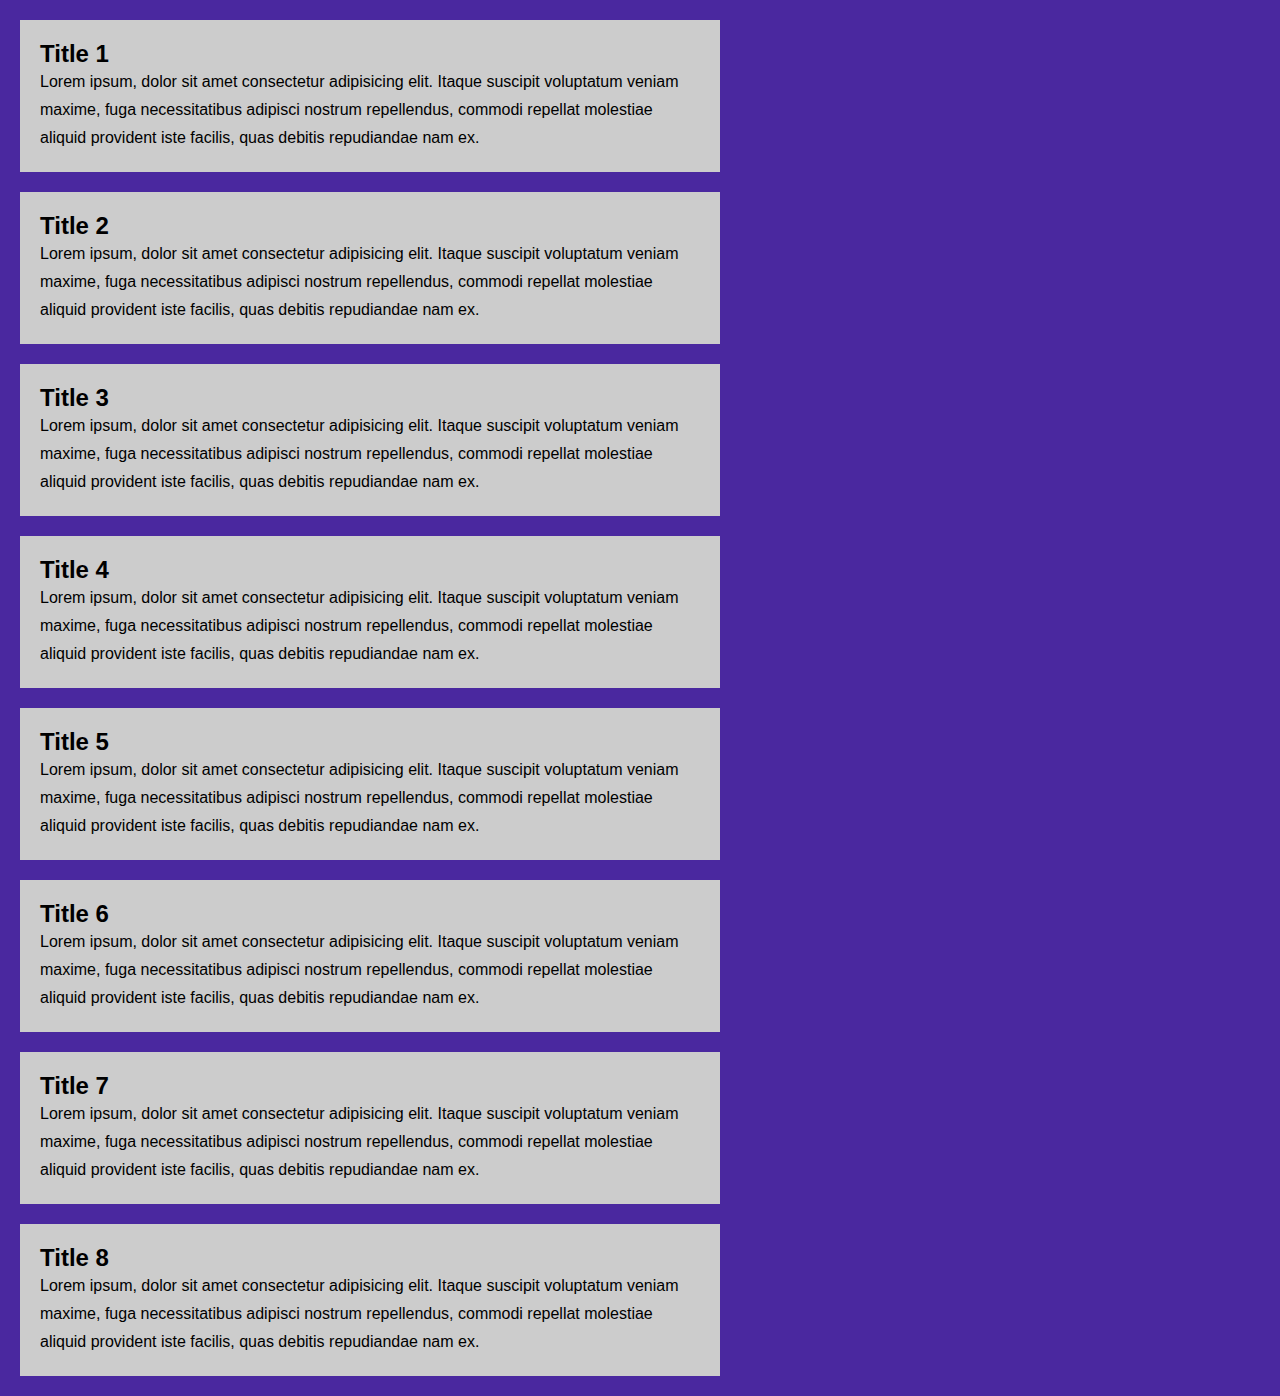
<file: 5. Custom Scrollbars/index.html>
<html lang="en">

<head>
    <meta charset="UTF-8">
    <meta name="viewport" content="width=device-width, initial-scale=1.0">
    <title>Morden Scroll Bar</title>
    <link rel="stylesheet" href="style.css">
</head>
<section>
    <div class="card">
        <h2 class="card-title">Title 1</h2>
        <p>Lorem ipsum, dolor sit amet consectetur adipisicing elit. Itaque suscipit voluptatum veniam maxime, fuga
            necessitatibus adipisci nostrum repellendus, commodi repellat molestiae aliquid provident iste facilis, quas
            debitis repudiandae nam ex.</p>
    </div>
    <div class="card">
        <h2 class="card-title">Title 2</h2>
        <p>Lorem ipsum, dolor sit amet consectetur adipisicing elit. Itaque suscipit voluptatum veniam maxime, fuga
            necessitatibus adipisci nostrum repellendus, commodi repellat molestiae aliquid provident iste facilis, quas
            debitis repudiandae nam ex.</p>
    </div>
    <div class="card">
        <h2 class="card-title">Title 3</h2>
        <p>Lorem ipsum, dolor sit amet consectetur adipisicing elit. Itaque suscipit voluptatum veniam maxime, fuga
            necessitatibus adipisci nostrum repellendus, commodi repellat molestiae aliquid provident iste facilis, quas
            debitis repudiandae nam ex.</p>
    </div>
    <div class="card">
        <h2 class="card-title">Title 4</h2>
        <p>Lorem ipsum, dolor sit amet consectetur adipisicing elit. Itaque suscipit voluptatum veniam maxime, fuga
            necessitatibus adipisci nostrum repellendus, commodi repellat molestiae aliquid provident iste facilis, quas
            debitis repudiandae nam ex.</p>
    </div>
    <div class="card">
        <h2 class="card-title">Title 5</h2>
        <p>Lorem ipsum, dolor sit amet consectetur adipisicing elit. Itaque suscipit voluptatum veniam maxime, fuga
            necessitatibus adipisci nostrum repellendus, commodi repellat molestiae aliquid provident iste facilis, quas
            debitis repudiandae nam ex.</p>
    </div>
    <div class="card">
        <h2 class="card-title">Title 6</h2>
        <p>Lorem ipsum, dolor sit amet consectetur adipisicing elit. Itaque suscipit voluptatum veniam maxime, fuga
            necessitatibus adipisci nostrum repellendus, commodi repellat molestiae aliquid provident iste facilis, quas
            debitis repudiandae nam ex.</p>
    </div>
    <div class="card">
        <h2 class="card-title">Title 7</h2>
        <p>Lorem ipsum, dolor sit amet consectetur adipisicing elit. Itaque suscipit voluptatum veniam maxime, fuga
            necessitatibus adipisci nostrum repellendus, commodi repellat molestiae aliquid provident iste facilis, quas
            debitis repudiandae nam ex.</p>
    </div>
    <div class="card">
        <h2 class="card-title">Title 8</h2>
        <p>Lorem ipsum, dolor sit amet consectetur adipisicing elit. Itaque suscipit voluptatum veniam maxime, fuga
            necessitatibus adipisci nostrum repellendus, commodi repellat molestiae aliquid provident iste facilis, quas
            debitis repudiandae nam ex.</p>
    </div>
</section>

<body>
</body>

</html>
</file>
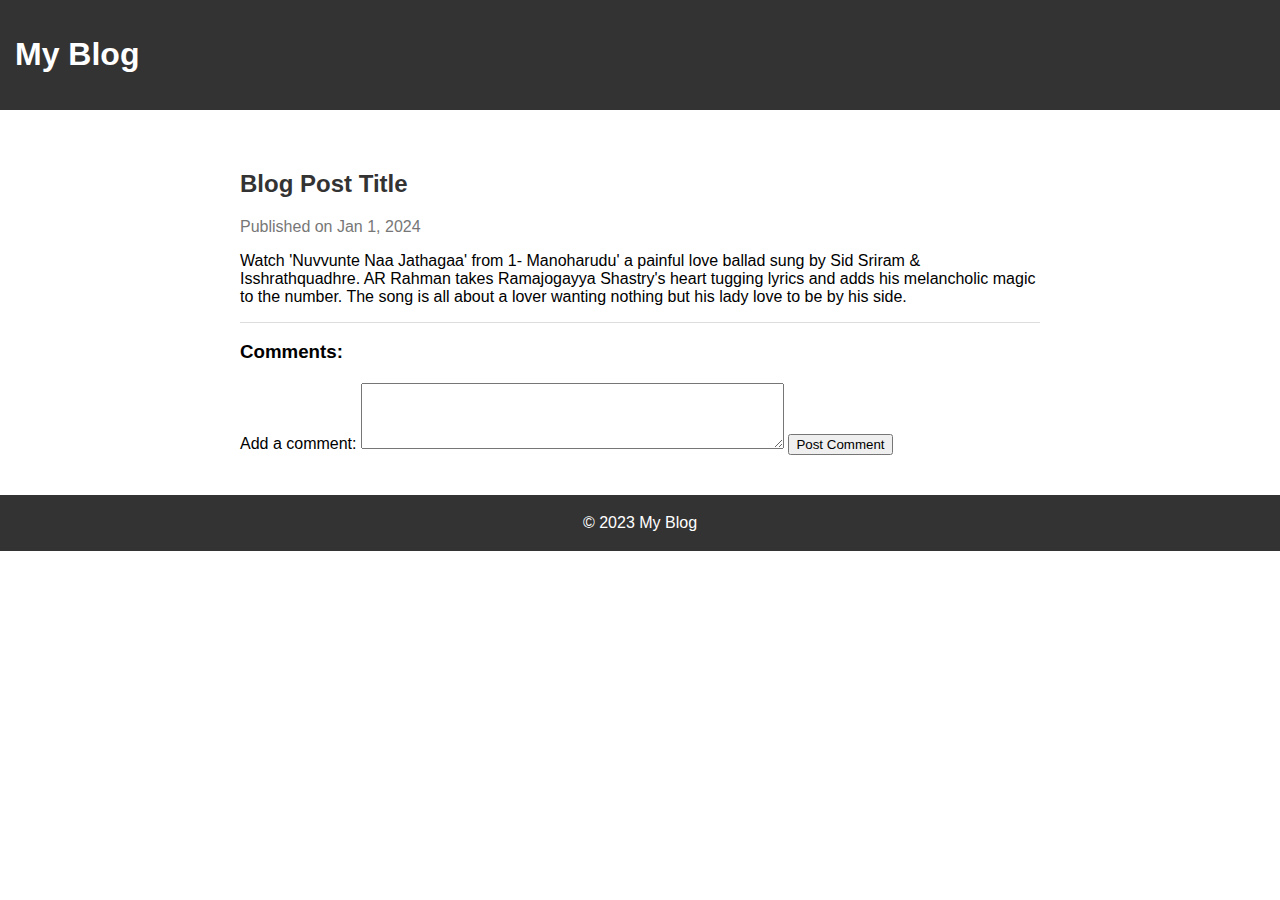
<file: blog/index.html>
<!DOCTYPE html>
<html>
<head>
<title>My Blog</title>
</head>
  <style>
    body {
  margin: 0;
  padding: 0;
  font-family:Arial, sans-serif;
}

header{
  background-color: #333;
  color: #fff;
  padding: 15px;
}

main{
  max-width: 800px;
  margin: 20px auto;
  padding: 20px;
}

article{
  border-bottom: 1px solid #ddd;
}

h2{
  color: #333;
}

.post-meta{
  color: #777;
}

#comment-section{
  margin-top: 10px;
}

#comment-container{
  margin-top: 10px;
}

form {
  margin-top: 20px;
}

footer{
  background-color: #333;
  color: #fff;
  text-align: center;
  padding: 3px;
}
  </style>
<body>
<header>
  <h1>My Blog</h1>
</header>
<main>
  <article id="post-container">
  <h2>Blog Post Title</h2>
  <p class="post-meta">Published on Jan 1, 2024</p>
  <p>Watch 'Nuvvunte Naa Jathagaa' from 1- Manoharudu' a painful love ballad sung by Sid Sriram & Isshrathquadhre. AR Rahman takes Ramajogayya Shastry's heart tugging lyrics and adds his melancholic magic to the number. The song is all about a lover wanting nothing but his lady love to be by his side.</p>
  </article>
  <section id="comment-section">
    <h3>Comments: </h3>
    <div id="comment-container">
    <form id="comment-form"><!--------------->
    
    <label for="comment">Add a comment:</label> 
    <textarea id="comment" rows="4" cols="50"></textarea>
    <button type="button" onclick="addComment()">Post Comment</button>
 
 </form><!--------------->
    </div>
  </section>
</main>
<footer>
  <p>
  &copy; 2023 My Blog
  </p>
</footer>
  <script>
    function addComment(){
const commentText =  document.getElementById('comment').value;
if(commentText.trim() !== ''){
const commentContainer = 
document.getElementById('comment-container');

const newComment = 
document.createElement('div');
newComment.className = 'comment'
newComment.textContant = commentText;

commentContainer.appendChild(newComment);

document.getElementbyId('comment-form').rest();
}
}
  </script>
</body>
</html>
</file>
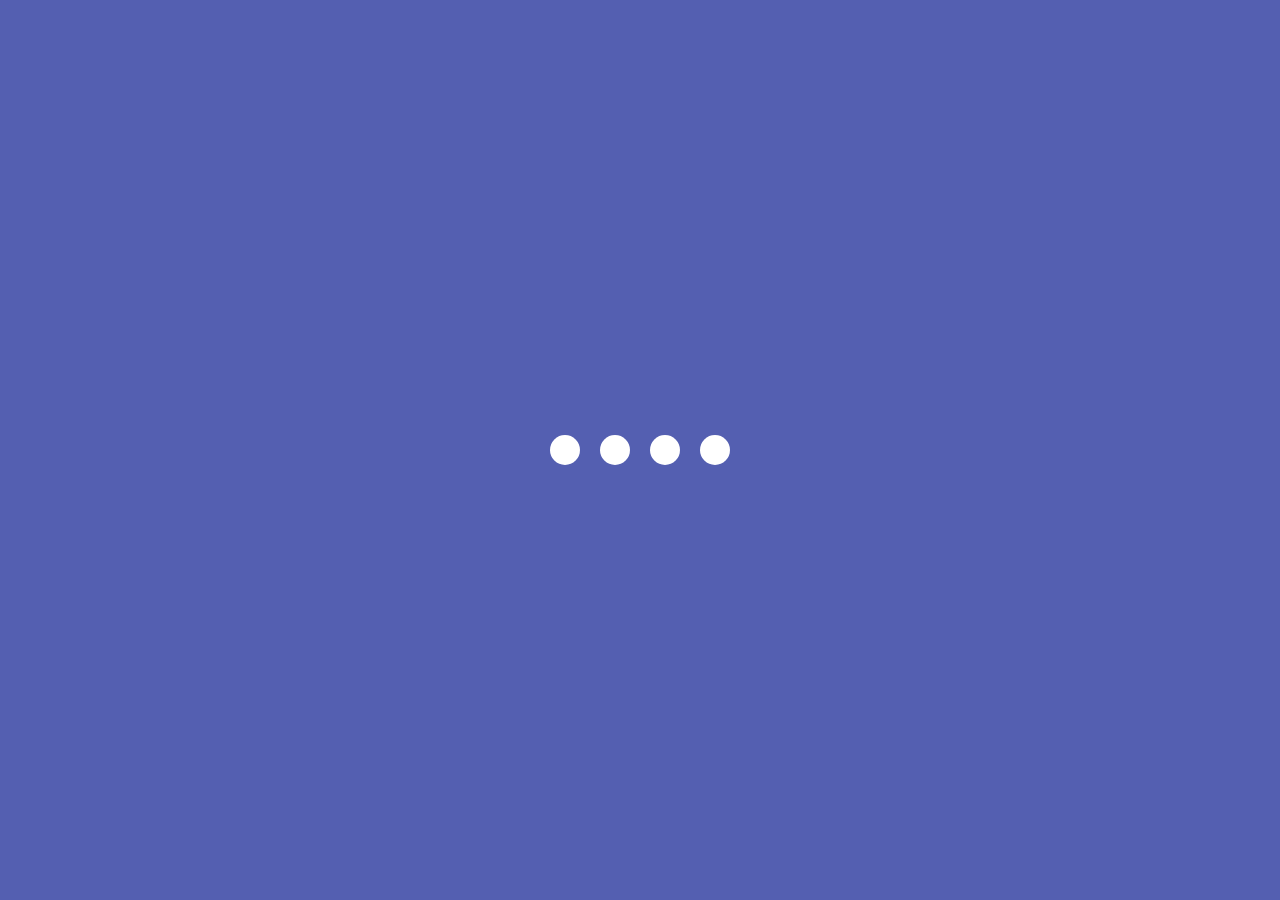
<file: Dynamic Loading Animation/index.html>
<html lang="en">

<head>
    <meta charset="UTF-8">
    <meta name="viewport" content="width=device-width, initial-scale=1.0">
    <title>Loading Animation</title>
    <link rel="stylesheet" href="style.css">
</head>

<body>
    <section class="wrapper">
        <div class="loader">
            <div class="loading one"></div>
            <div class="loading two"></div>
            <div class="loading three"></div>
            <div class="loading four"></div>
        </div>
    </section>
</body>

</html>
</file>
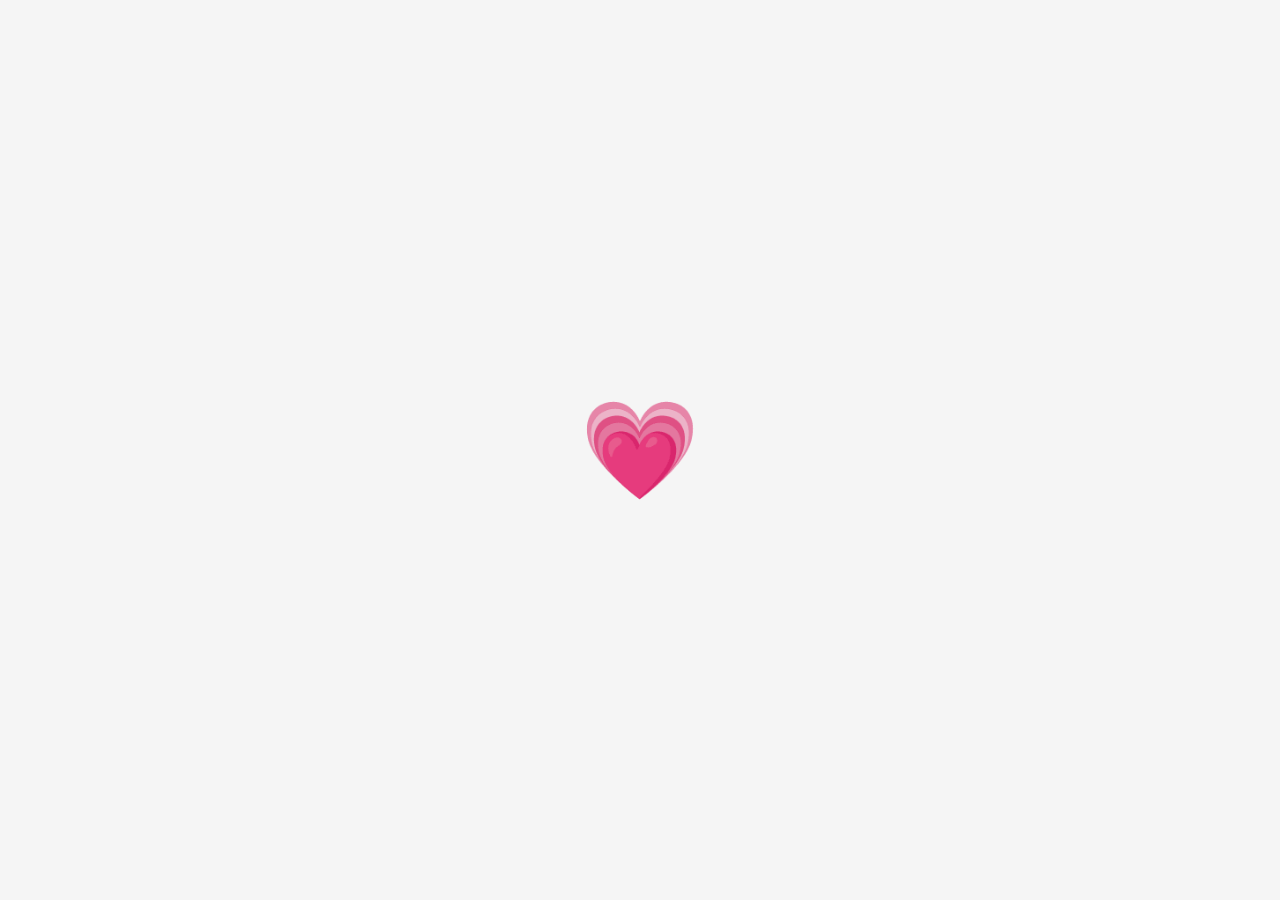
<file: heart beat code/index.html>
<!DOCTYPE html>
<html lang="en">
<head>
    <meta charset="UTF-8">
    <meta name="viewport" content="width=device-width, initial-scale=1.0">
    <title>Heart Beat</title>
    <style>
        body{
            display: flex;
            align-items: center;
            justify-content: center;
            height: 100vh;
            margin: 0;
            background-color: #f5f5f5;
        }
        @keyframes beat {
            0% {
                transform: scale(1);
            }
            50% {
                transform: scale(1.2);
            }
            100% {
                transform: scale(1);
            }
        }
        .heart {
            font-size: 6rem;
            animation: beat 1s infinite;
        }
    </style>
</head>
<body>
    <div class="heart" id="beatingHeart">💗</div>
    <script>
        const heart = 
        document.getElementById('beatingHeart');
        heart.addEventListener('click', function(){
            const isPaused =
            heart.style.animationPlayState !== 'paused';
            heart.style.animationPlayState = isPaused ? 
            'paused' : 'running';
        })
    </script>
</body>
</html>
</file>
<file: 5. Custom Scrollbars/style.css>
* {
    padding: 0;
    margin: 0;
    box-sizing: border-box;
    font-family: sans-serif;
    
}

body {
    background-color: rgb(74, 40, 159);
}

.card {
    width: 700px;
    background: #ccc;
    padding: 20px;
    margin: 20px;
    margin: 20px;
    font-family: sans-serif;
    line-height: 28px;
}

::-webkit-scrollbar {
    background-color: transparent;
    width: 10px;
    border: 2px dashed white
}

::-webkit-scrollbar-thumb {
    background: linear-gradient(#21d4fd, #b721ff, #fff);
    border-radius: 100px;
}
</file>
<file: Dynamic Loading Animation/style.css>
*{
    margin: 0;
    padding: 0;
    box-sizing: border-box;
}
body {
    background: #00108bab;
}

.wrapper {
    display: flex;
    justify-content: center;
    align-items: center;
    min-height: 100vh;
}

.wrapper .loader {
    display: flex;
    justify-content: space-evenly;
    padding: 0 20px;
}

.loader .loading {
    background-color: white;
    width: 30px;
    height: 30px;
    border-radius: 50px;
    margin: 0 10px;
    animation: load 0.8s ease infinite;
}

.loader .loading.one{
    animation-delay: 0.3s;
}
.loader .loading.two{
    animation-delay: 0.4s;
}
.loader .loading.three{
    animation-delay: 0.5s;
}

@keyframes load {
    0% {
        width: 30px;
        height: 30px;
    }
    50% {
        width: 20px;
        height: 20px;
    }
}
</file>
